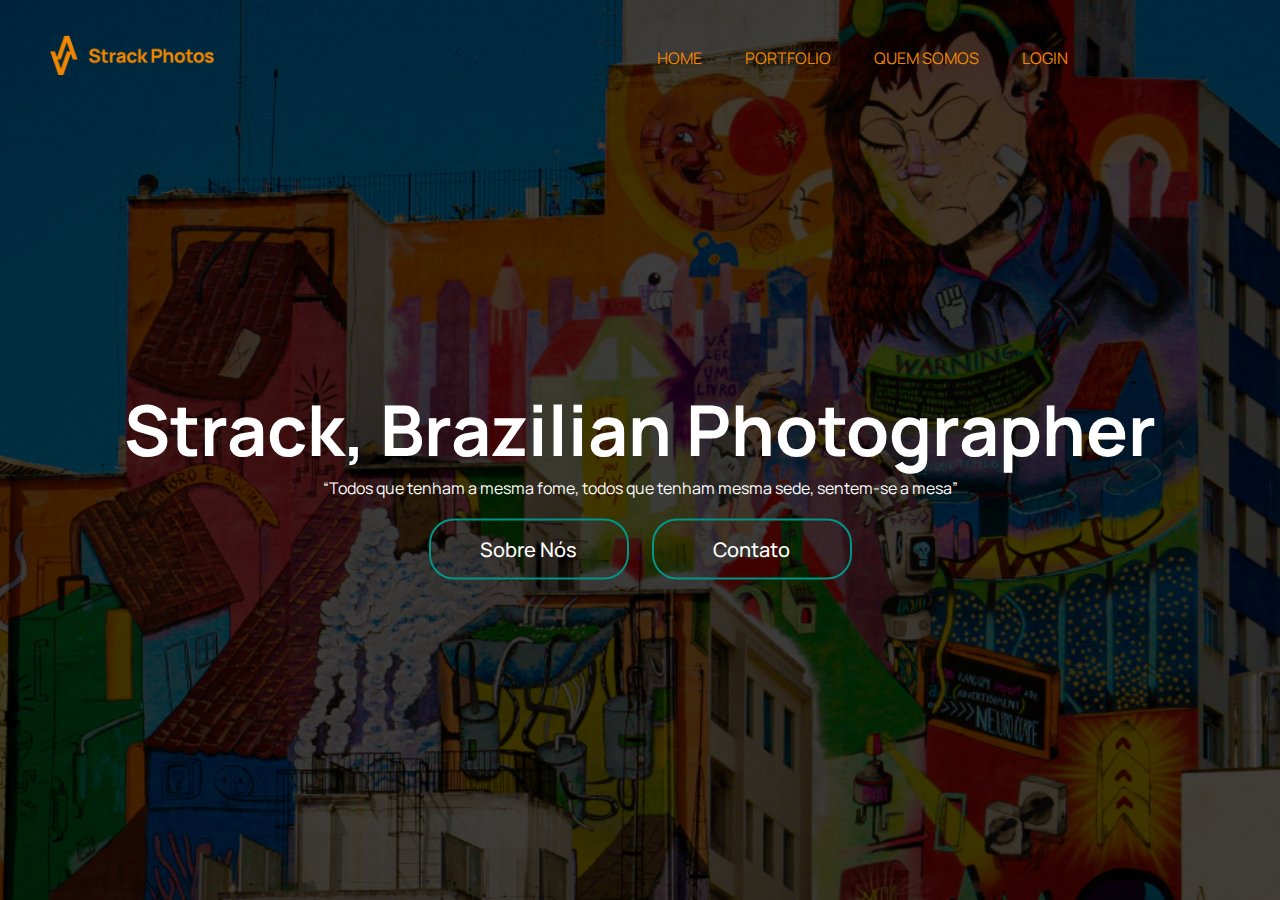
<file: toten/index.html>
<!DOCTYPE html>
<html lang="pt-br">
<head>
    <meta charset="UTF-8">
    <meta http-equiv="X-UA-Compatible" content="IE=edge">
    <meta name="viewport" content="width=device-width, initial-scale=1.0">
    <title>toten</title>
    <link rel="stylesheet" href="/toten/style.css">
</head>
<body>
    <div class="banner">
        <a href="/home/home.html">
        <div class="navbar">
            <img src="/toten/Logos.png" class="logo">
            </a>
            <ul>
                <li><a href="/home/home.html">home</a></li>
                <li><a href="/portfolio/portfolio.html">Portfolio</a></li>
                <li><a href="/Quem somos/quemSomos.html">Quem somos </a></li>
                <li><a href="/Login/login.html">Login</a></li>
            </ul>
        </div>
        <div class="content">
            <h1>Strack, Brazilian Photographer</h1>
            <p>“Todos que tenham a mesma fome, todos que tenham mesma sede, sentem-se a mesa”</p>
            <div>
                <a href="/Quem somos/quemSomos.html">
                <button type="button"><span></span>Sobre Nós</button>
            </a>
                <a href="/home/home.html">
                <button type="button"><span></span>Contato</button>
                </a>
            </div>
        </div>
    </div>
</body>
</html>
</file>
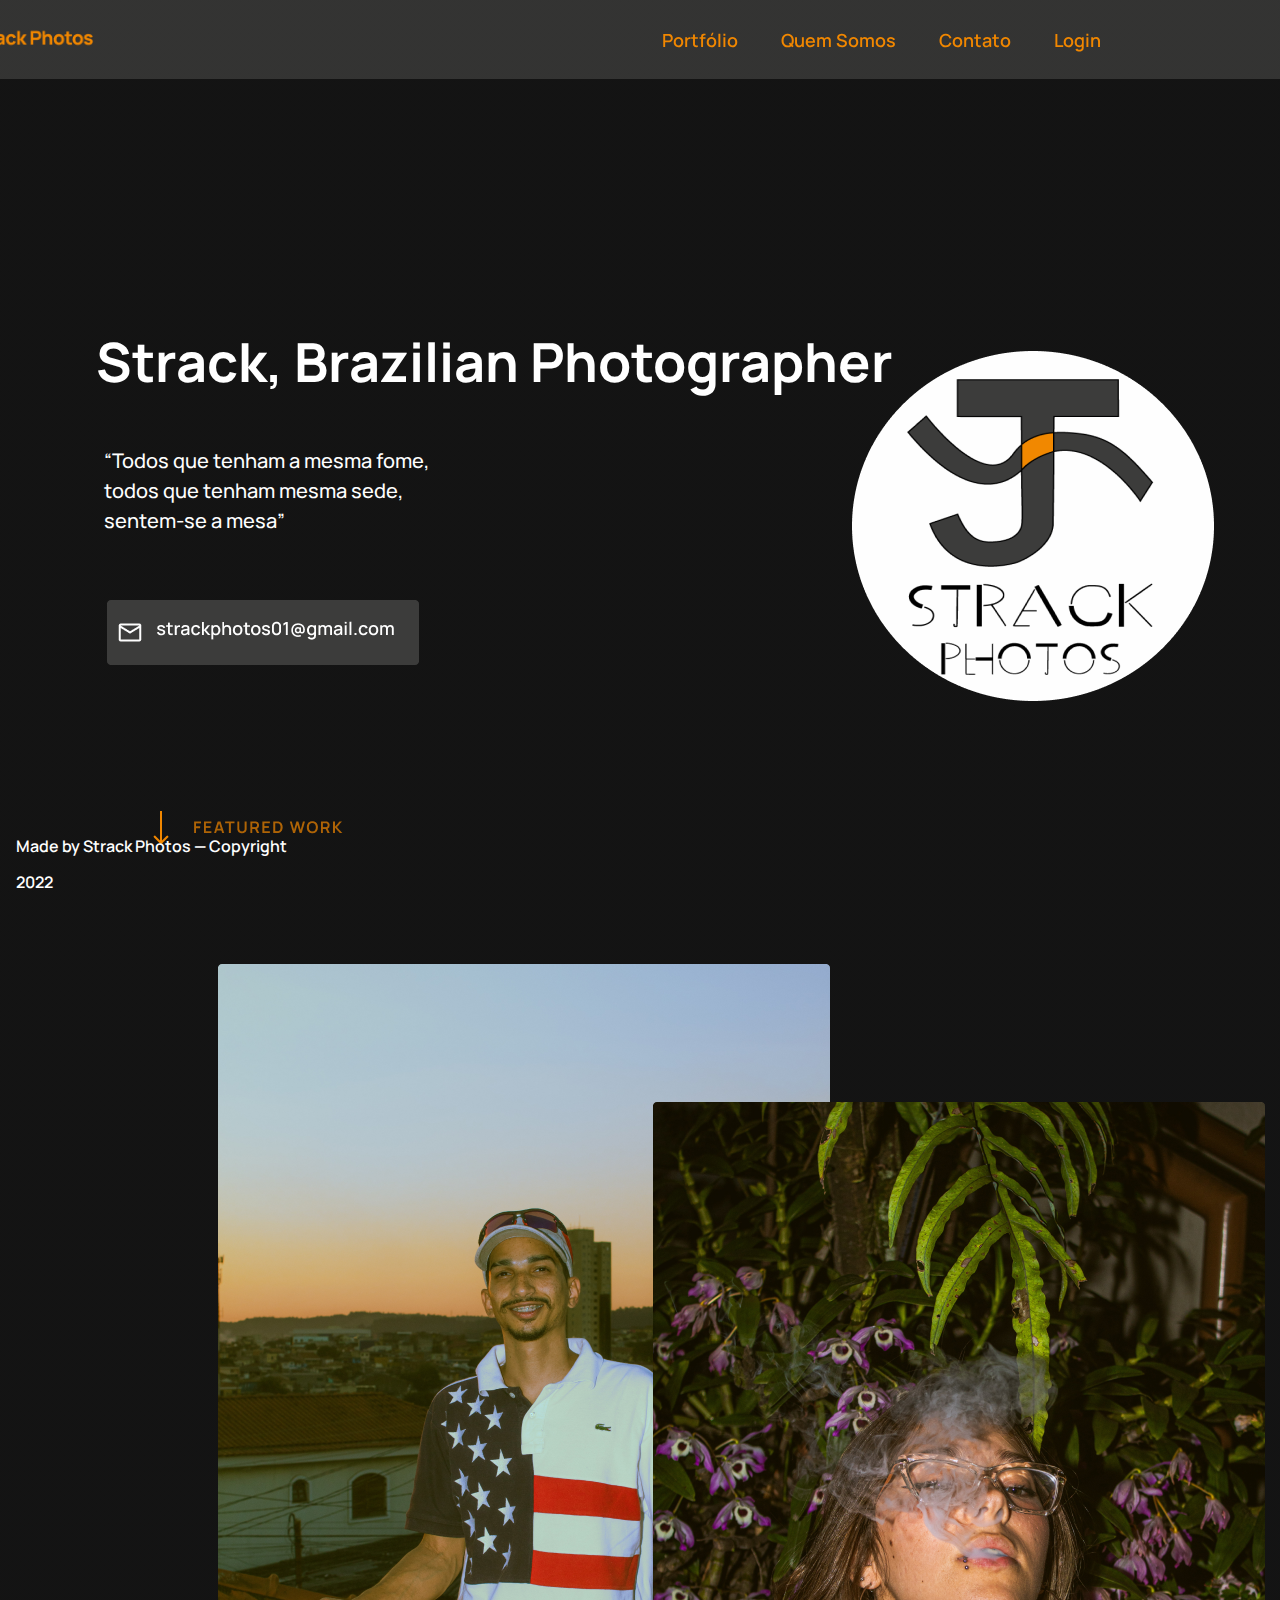
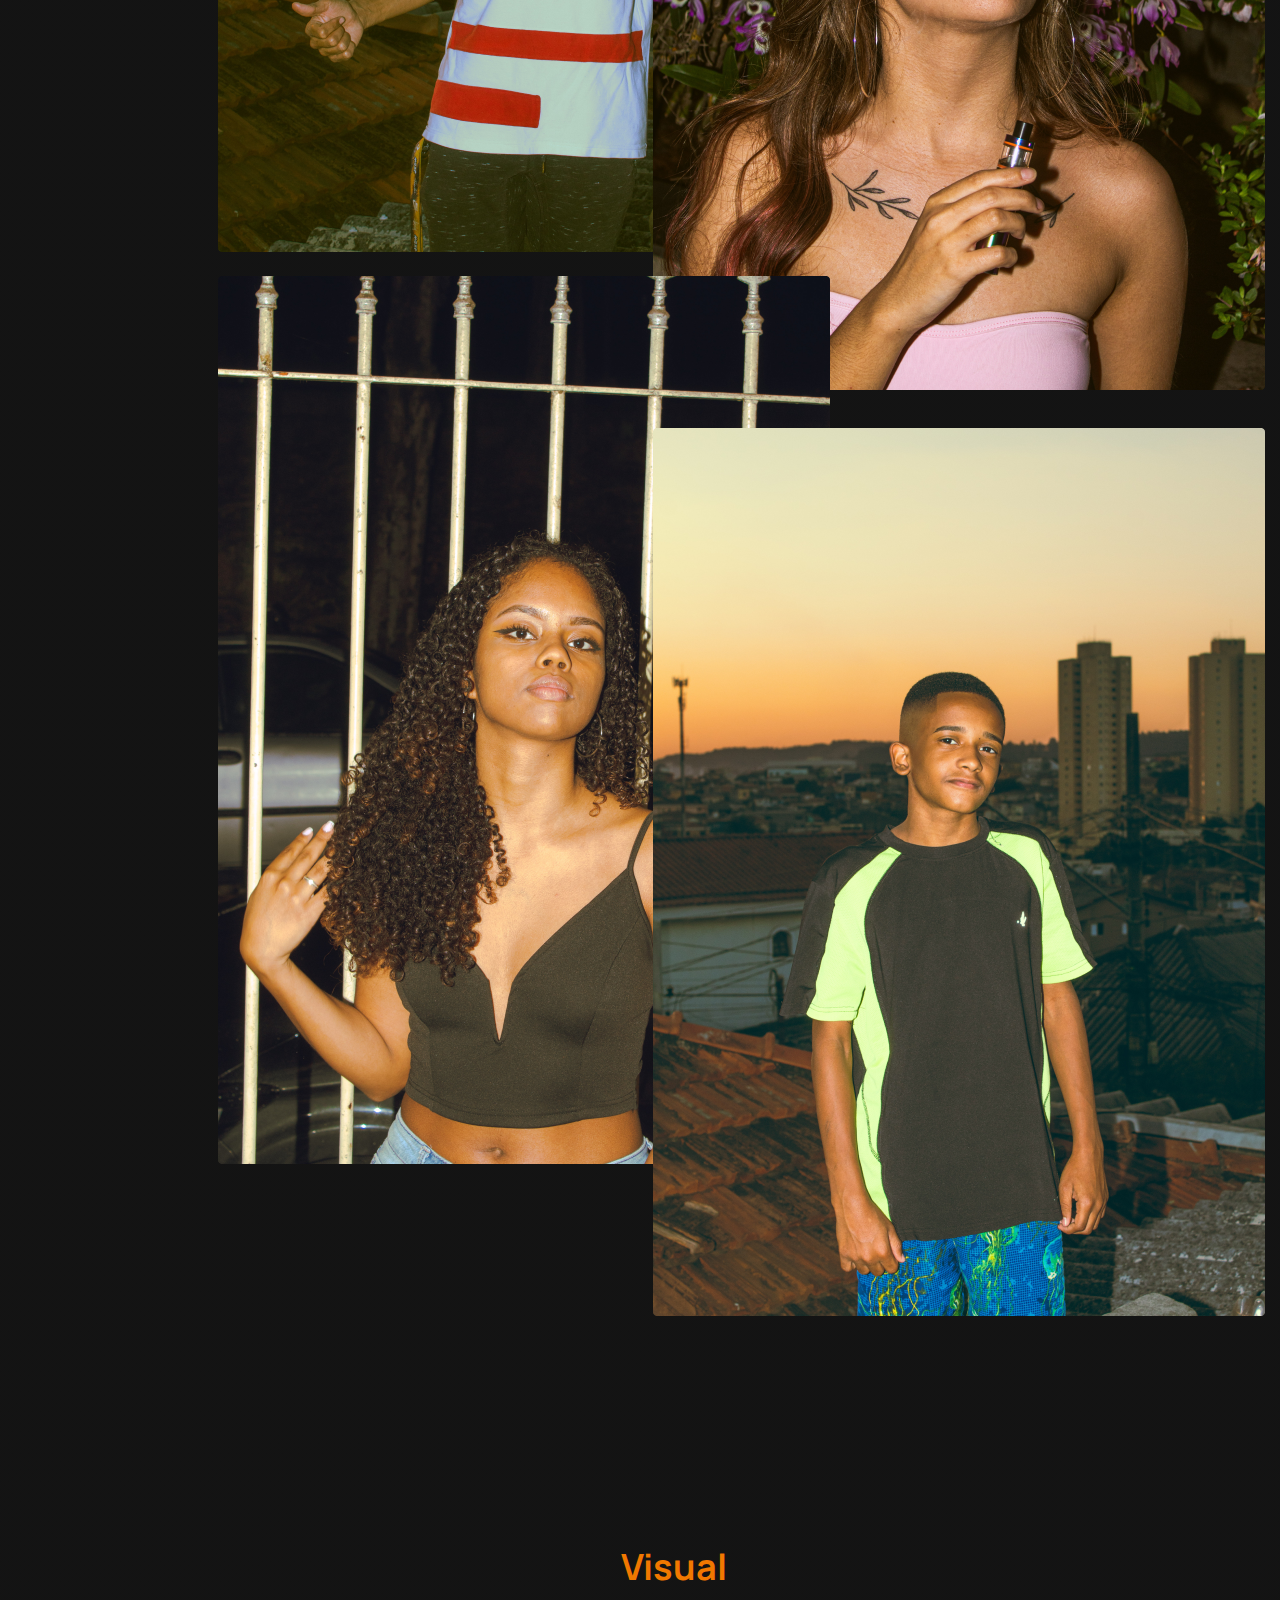
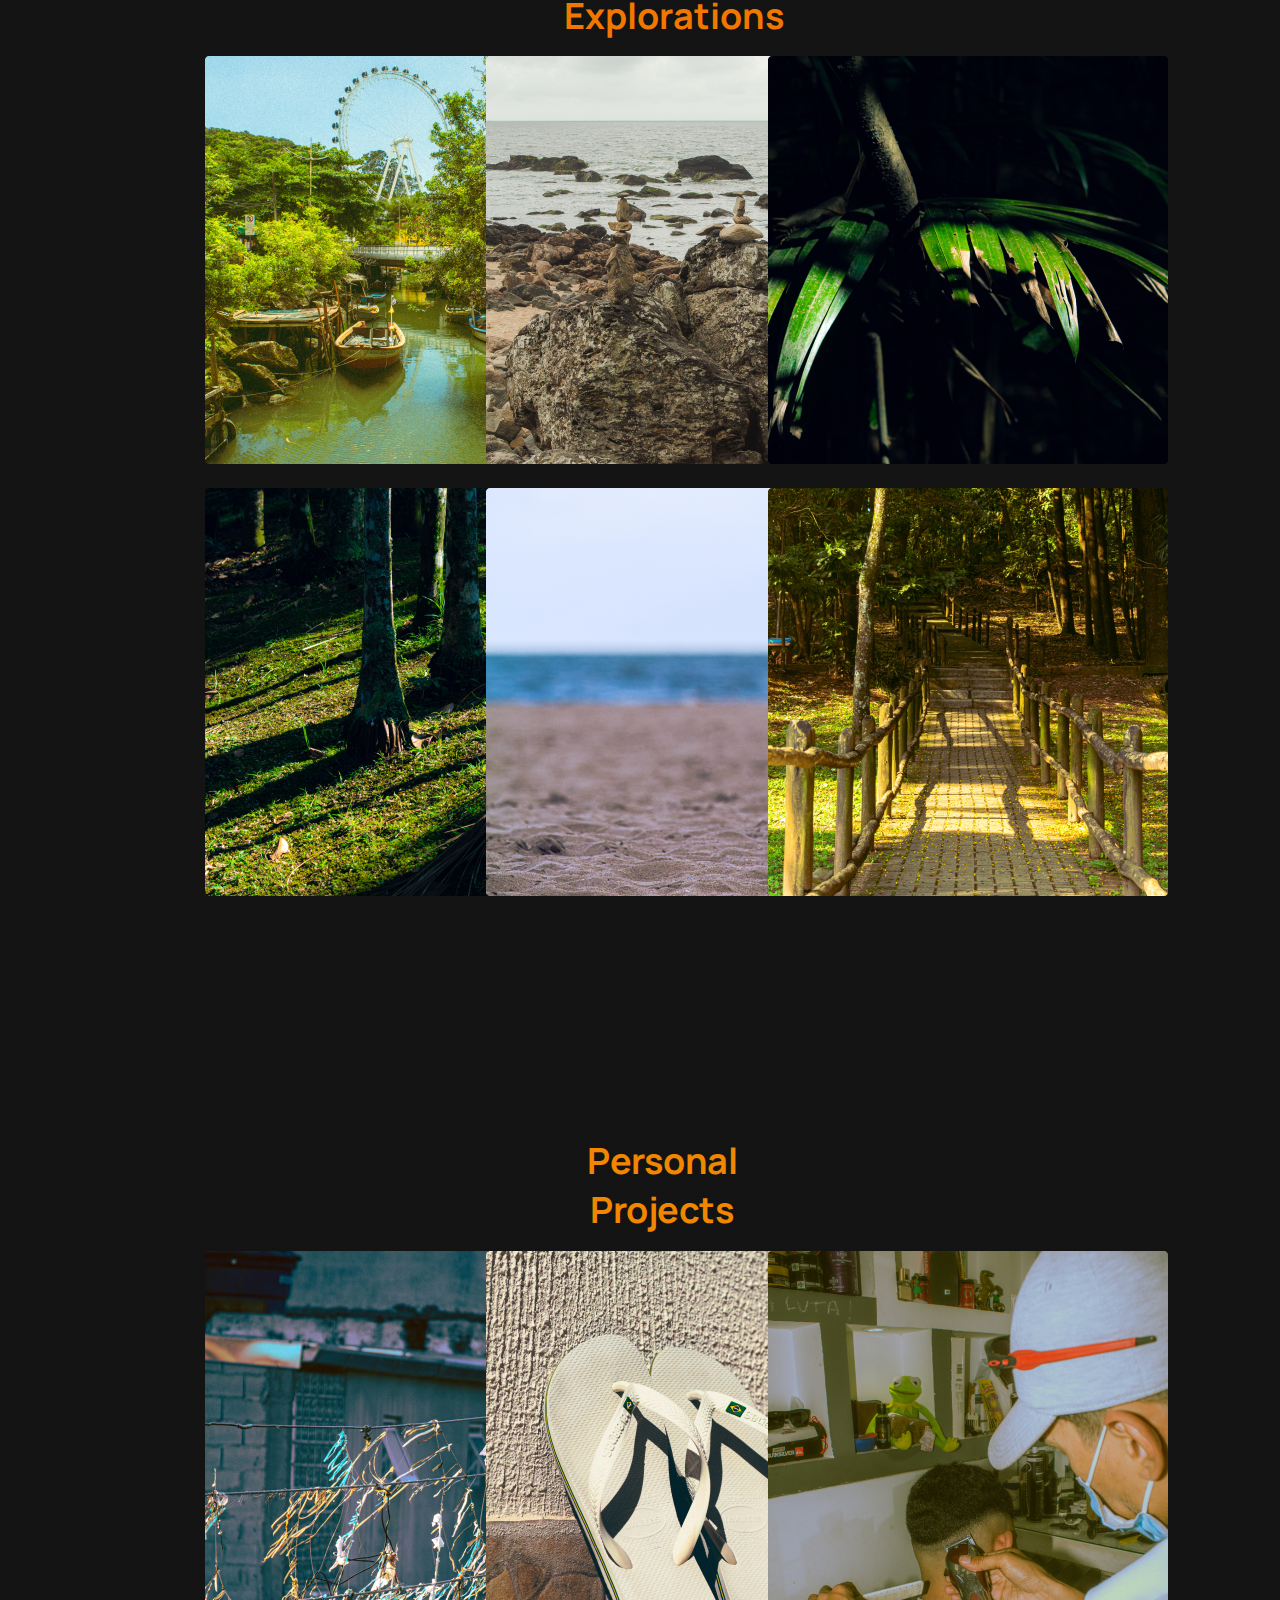
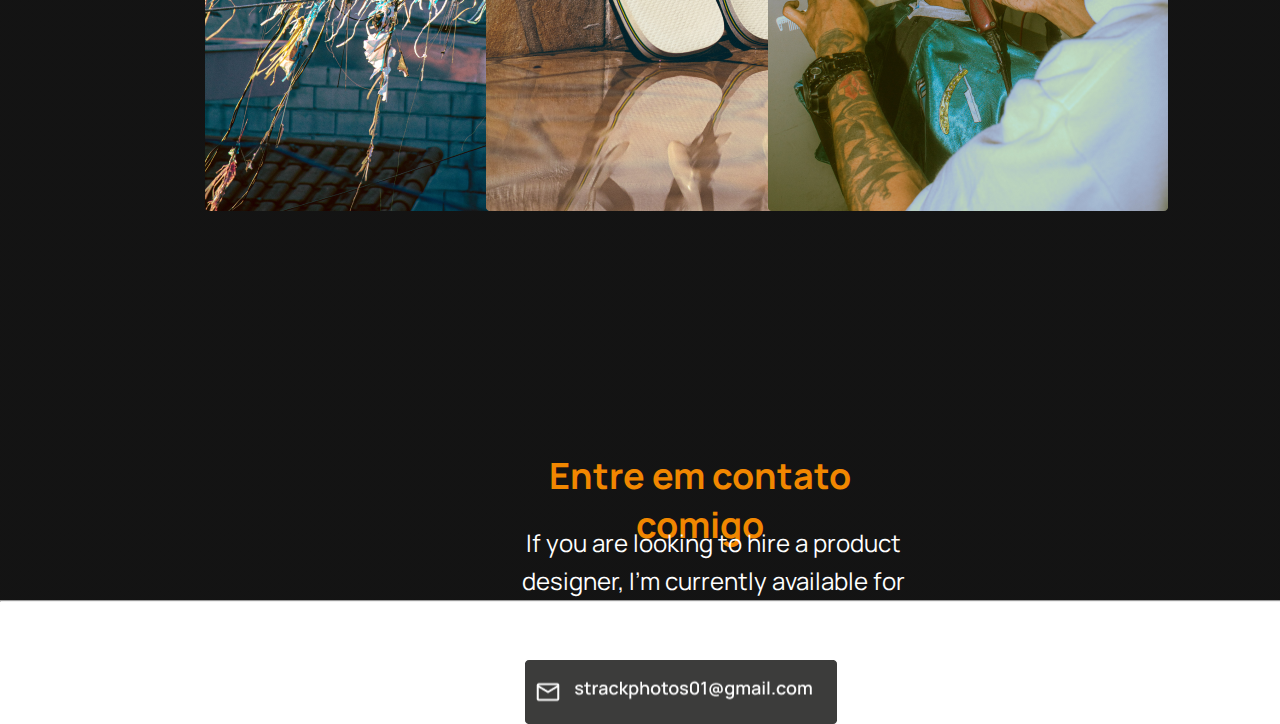
<file: home/home.html>
<!DOCTYPE html>
<html lang="pt-br">
<head>
    <meta charset="UTF-8">
    <meta http-equiv="X-UA-Compatible" content="IE=edge">
    <meta name="viewport" content="width=device-width, initial-scale=1.0">
    <title>home</title>
    <link rel="stylesheet" href="/home/home.css">
</head>
<body>
<header>
    <div class="banner">
        <a href="/home/home.html">
        <div class="header">
        <img src="/home/Logos.png" class="logo">
        </a> 
            <ul>
                <li><a href="/portfolio/portfolio.html">Portfólio</a></li>
                <li><a href="/Quem somos/quemSomos.html">Quem Somos</a></li>
                <li><a href="#">Contato</a></li>
                <li><a href="/Login/login.html">Login</a></li>
            </ul>
        </div>
    </div>
</header>
<!-- ^Fim Do Header^ -->
    <div class="parteUm">
        <img class="logoG" src="/home/logo grande.png">
        <H1 class="strack">Strack, Brazilian Photographer</H1>
        <p class="todosq">“Todos que tenham a mesma fome, todos que tenham mesma sede, sentem-se a mesa”</p>
        <img class="botaoemail" src="/home/Btn.png" >
        <img class="featured" src="/home/Featured.png">
    </div>
<!-- ^Fim da parteUm^-->
    <div class="fotos1">
        <img class="home1" src="/home/01-home.png">
        <img class="home2" src="/home/02-home.png">
        <img class="home3" src="/home/03-home.png">
        <img class="home4" src="/home/04-home.png">
    </div>
<!-- ^Fim das primeiras 4 img^ -->
    <div class="visualExplorations">
        <a href="/">
        <p class="visualexplo">Visual Explorations</p> </a>
        <img class="home5" src="/home/05-home.png">
        <img class="home6" src="/home/06-home.png">
        <img class="home7" src="/home/07-home.png">
        <img class="home8" src="/home/08-home.png">
        <img class="home9" src="/home/09-home.png">
        <img class="home10" src="/home/010-home.png">
    </div>
<!-- ^Fim da Visual exploration^-->
    <div class="personal projects">
        <a href="/">
        <p class="personalP"> Personal Projects</p></a>
        <img class="home11" src="/home/011-home.png">
        <img class="home12" src="/home/012-home.png">
        <img class="home13" src="/home/013-home.png">
    </div>
<!-- ^Fim da Personal Projects^ -->
    <div class="Parte final">
        <p class="contato">Entre em contato comigo</p>
        <p class="IfYou">If you are looking to hire a product designer, I’m currently available for freelance work</p>
        <img class="btnemail2" src="/home/Btn.png">
    </div>
<!-- ^Fim do parte final^ -->
<footer>
    <div class="footer">
        <hr class="corte">
        <p class="Madeby">Made by Strack Photos — Copyright 2022</p>
    </div>
</footer>
</body>
</html>
</file>
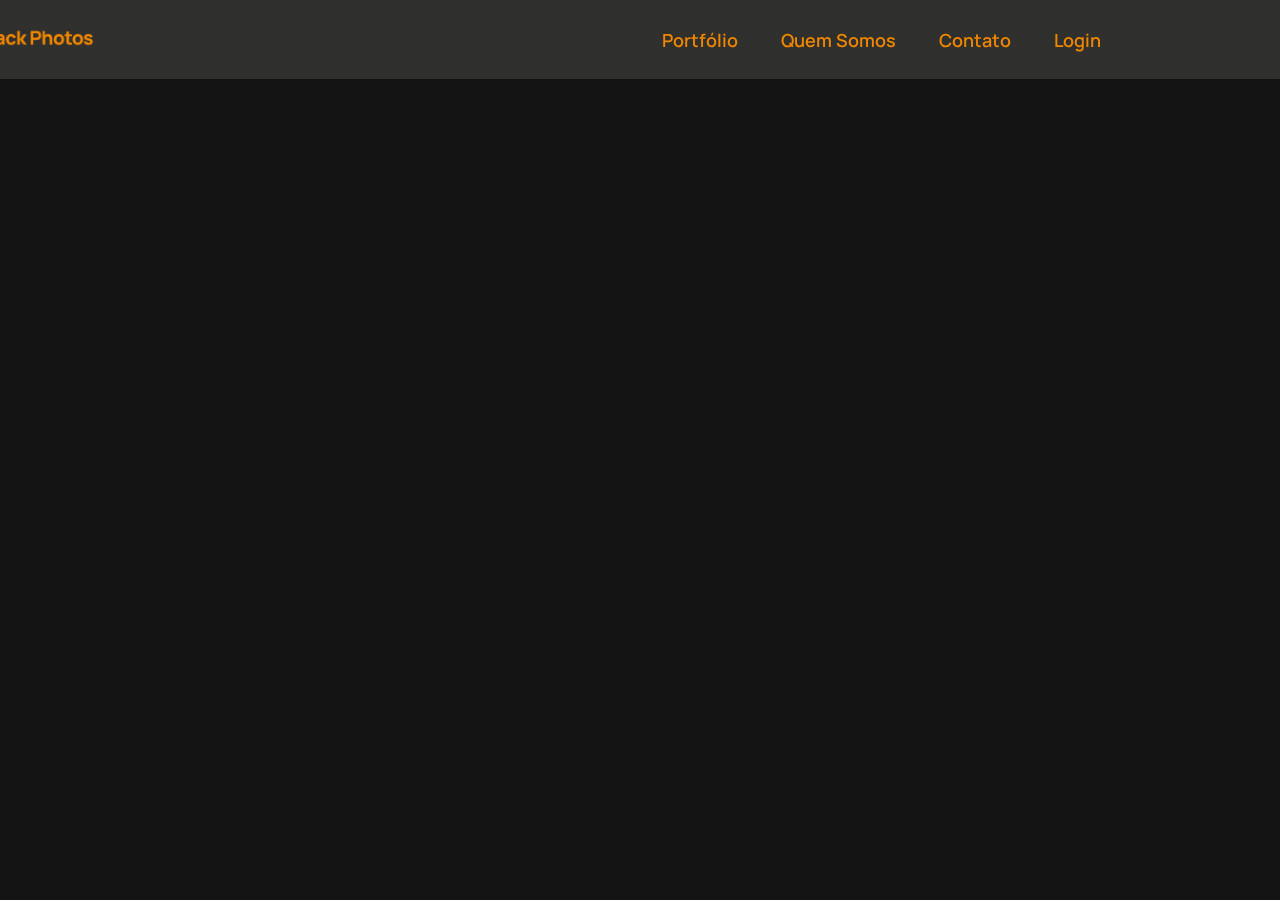
<file: Login/login.html>
<!DOCTYPE html>
<html lang="pt-br">
<head>
    <meta charset="UTF-8">
    <meta http-equiv="X-UA-Compatible" content="IE=edge">
    <meta name="viewport" content="width=device-width, initial-scale=1.0">
    <title>Login</title>
    <link rel="stylesheet" href="/Login/login.css">
</head>
<body>
    <div class="banner">
        <a href="/home/home.html">
        <div class="header">
        <img src="/Login/Logos.png" class="logo">
        </a> 
            <ul>
                <li><a href="/portfolio/portfolio.html">Portfólio</a></li>
                <li><a href="/Quem somos/quemSomos.html">Quem Somos</a></li>
                <li><a href="#">Contato</a></li>
                <li><a href="/Login/login.html">Login</a></li>
            </ul>
        </div>
    </div>
</body>
</html>
</file>
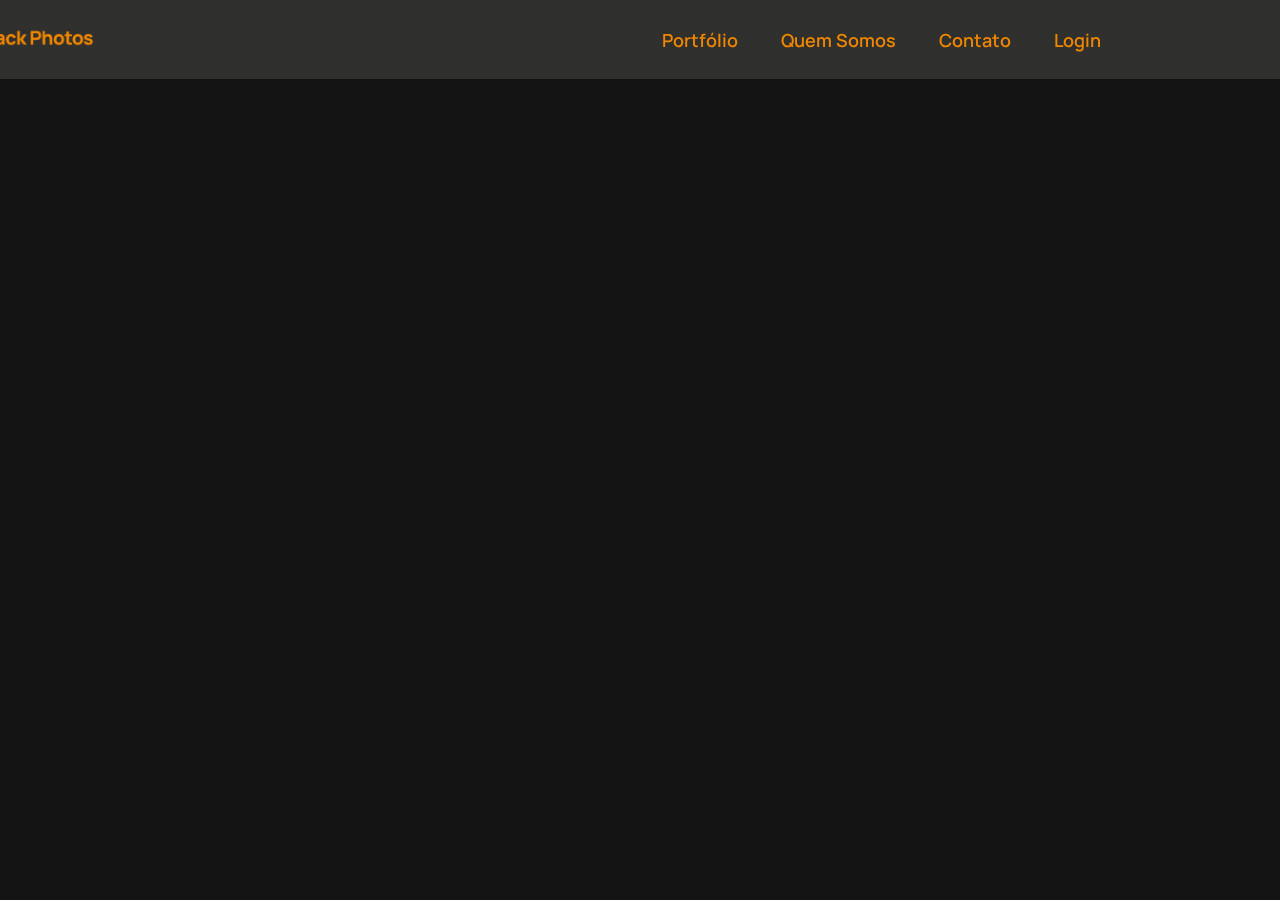
<file: Quem somos/quemSomos.html>
<!DOCTYPE html>
<html lang="pt-br">
<head>
    <meta charset="UTF-8">
    <meta http-equiv="X-UA-Compatible" content="IE=edge">
    <meta name="viewport" content="width=device-width, initial-scale=1.0">
    <title>Quem Somos</title>
    <link rel="stylesheet" href="/Quem somos/quemSomos.css">
</head>
<body>
    <div class="banner">
        <a href="/home/home.html">
        <div class="header">
        <img src="/Quem somos/Logos.png" class="logo">
        </a> 
            <ul>
                <li><a href="/portfolio/portfolio.html">Portfólio</a></li>
                <li><a href="/Quem somos/quemSomos.html">Quem Somos</a></li>
                <li><a href="#">Contato</a></li>
                <li><a href="/Login/login.html">Login</a></li>
            </ul>
        </div>
    </div>
</body>
</html>
</file>
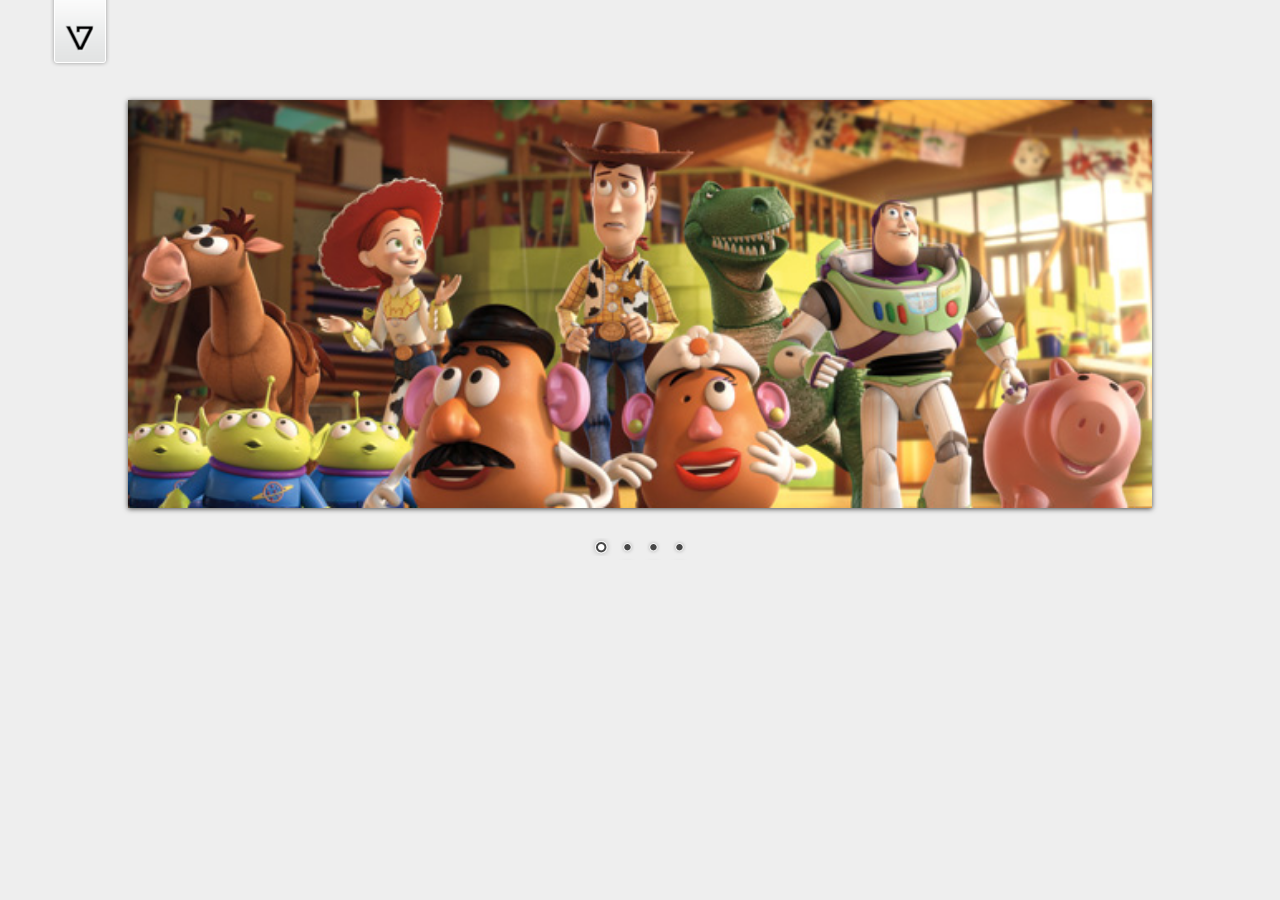
<file: Nivo-Slider-jQuery-master/demo/demo.html>
<!DOCTYPE HTML PUBLIC "-//W3C//DTD HTML 4.01//EN" "http://www.w3.org/TR/html4/strict.dtd">
<meta http-equiv="Content-Type" content="text/html; charset=utf-8">
<html lang="en">
<head>
    <title>Nivo Slider Demo</title>
    <link rel="stylesheet" href="../themes/default/default.css" type="text/css" media="screen" />
    <link rel="stylesheet" href="../themes/light/light.css" type="text/css" media="screen" />
    <link rel="stylesheet" href="../themes/dark/dark.css" type="text/css" media="screen" />
    <link rel="stylesheet" href="../themes/bar/bar.css" type="text/css" media="screen" />
    <link rel="stylesheet" href="../nivo-slider.css" type="text/css" media="screen" />
    <link rel="stylesheet" href="style.css" type="text/css" media="screen" />
</head>
<body>
    <div id="wrapper">
        <a href="http://dev7studios.com" id="dev7link" title="Go to dev7studios">dev7studios</a>

        <div class="slider-wrapper theme-default">
            <div id="slider" class="nivoSlider">
                <img src="images/toystory.jpg" data-thumb="images/toystory.jpg" alt="" />
                <a href="http://dev7studios.com"><img src="images/up.jpg" data-thumb="images/up.jpg" alt="" title="This is an example of a caption" /></a>
                <img src="images/walle.jpg" data-thumb="images/walle.jpg" alt="" data-transition="slideInLeft" />
                <img src="images/nemo.jpg" data-thumb="images/nemo.jpg" alt="" title="#htmlcaption" />
            </div>
            <div id="htmlcaption" class="nivo-html-caption">
                <strong>This</strong> is an example of a <em>HTML</em> caption with <a href="#">a link</a>. 
            </div>
        </div>

    </div>
    <script type="text/javascript" src="scripts/jquery-1.9.0.min.js"></script>
    <script type="text/javascript" src="../jquery.nivo.slider.js"></script>
    <script type="text/javascript">
    $(window).load(function() {
        $('#slider').nivoSlider();
    });
    </script>
</body>
</html>
</file>
<file: toten/style.css>
@import url('https://fonts.googleapis.com/css2?family=Manrope:wght@400;500&display=swap');
@import url('https://fonts.googleapis.com/css2?family=Manrope:wght@300;400&display=swap');
*{
    padding: 0;
    margin: 0;
    font-family: 'Manrope', sans-serif;
}
.banner{
    width: 100%;
    height: 100vh;
    background-image: linear-gradient(rgba(0,0,0,0.75),rgba(0,0,0,0.75)),url(/toten/fundo.png), 
    url(/toten/IMG_2599.jpg), url(/toten/analogica.jpg), url(/toten/predio.jpg);
    background-size: cover;
    background-position: center;
}
.navbar{
    width:85%;
    height: auto;
    padding: 35px 0;
    display: flex;
    align-items: center;
    justify-content: space-between;

}
.logo{
    width: 165px;
    position: relative;
    right: -50px;
    cursor: pointer;
}
.navbar ul li{
    list-style:none;
    display: inline-block;
    margin: 0 20px;
    position: relative;
}
.navbar ul li a{
    text-decoration: none;
    color: #F18700;
    text-transform: uppercase;
}
.navbar ul li::after{
    content: '';
    height: 3px;
    width:0px;
    background: #F18700;
    position: absolute;
    left: 0;
    bottom: -10px;
    transition: 0.5s;
}
.navbar ul li:hover:after{
    width: 100%;
}
.content{
    width: 100%;
    position: absolute;
    top: 50%;
    transform: translateY(-50%);
    text-align: center;
    color: #fff;
}
.content h1{
    font-size: 70px;
    margin-top: 80px;
}
.contentq p{
    margin: 20px auto;
    font-weight: 100;
    line-height: 25px;
}
button{
    width: 200px;
    padding: 15px 0;
    text-align: center;
    margin: 20px 10px;
    border-radius: 25px;
    font-weight: bold;
    border:2px solid #009688;
    background: transparent;
    color: #fff;
    cursor: pointer;
    position: relative;
    overflow: hidden;
    font-family: 'Manrope', sans-serif;
    font-size: 20px;
    font-weight: 500;
}
span{
    background: #009688;
    height: 100%;
    width: 0;
    border-radius: 25px;
    position: absolute;
    left: 0;
    bottom: 0;
    z-index: -1;
    transition: 0.5s;
}
button:hover span{
    width:100%;
}
button:hover{
    border: none;
}
</file>
<file: home/home.css>
@import url('https://fonts.googleapis.com/css2?family=Manrope:wght@400;500&display=swap');
@import url('https://fonts.googleapis.com/css2?family=Manrope:wght@300;400&display=swap');
*{
    padding: 0;
    margin: 0;
}
.banner{
    width: 100%;
    height: 600vh;
    background-image: linear-gradient(rgba(0,0,0,0.25),rgba(0,0,0,0.25)),url(/home/preto.png);
    background-size: cover;
    background-position: center;
}
.header{
    width:100%;
    height: auto;
    padding: 35px 0;
    display: flex;
    align-items: center;
    justify-content: space-around;
    font-family: 'Manrope', sans-serif;
    background: rgba(60,60,59,0.8);
    height: 1vh;
    position: fixed;
    z-index:100;
}
.logo{
    width: 165px;
    position: relative;
    right: 230px;
    cursor: pointer;
}
.header ul li{
    list-style:none;
    display: inline-block;
    margin: 0 20px;
    position: relative;
}
.header ul li a{
    text-decoration: none;
    color: #F18700;
    font-family: 'Manrope', sans-serif;
    font-weight: bold;
    font-size: 18px;
    font-weight: 600;
    
}
.header li a::after{
    content: '';
    height: 3px;
    width:0px;
    background: #F18700;
    position: absolute;
    left: 0;
    bottom: -10px;
    transition: 0.5s;
}
.header li a:hover::after{
    width:100%;
}
/* ^Fim do header^*/
.logoG{
    display: flex;
    flex-direction: column;
    align-items: flex-start;
    padding: 10px;
    position: absolute;
    width: 372px;
    height: 360px;
    left: 65%;
    top: 331px;
}
.strack{
    position: absolute;
    width: 824px;
    height: 131px;
    left: 96px;
    top: 329px;
    font-family: 'Manrope';
    font-style: normal;
    font-weight: 700;
    font-size: 54px;
    line-height: 64px;
    color: #fff;
}
.todosq{
    position: absolute;
    width: 334px;
    height: 63px;
    left: 104px;
    top: 446px;
    font-family: 'Manrope';
    font-style: normal;
    font-weight: 500;
    font-size: 20px;
    line-height: 30px;
    color: #fff;
}
.botaoemail{
    position: absolute;
    width: 312px;
    height: 65px;
    left: 107px;
    top: 600px;
}
.featured{
    position: absolute;
    width: 198px;
    height: 48px;
    left: 153px;
    top: 803px;    
}
/* ^FIM da parteUm^*/
.home1{
    position: absolute;
    width: 612px;
    height: 888px;
    left: 17%;
    top: 964px;
}
.home2{
    position: absolute;
    width: 612px;
    height: 888px;
    left: 51%;
    top: 1102px;
}
.home3{
    position: absolute;
    width: 612px;
    height: 888px;
    left: 17%;
    top: 1876px;
}
.home4{
    position: absolute;
    width: 612px;
    height: 888px;
    left: 51%;
    top: 2028px;
}
/* ^Fim das Primeira 4 img^ */
.visualexplo{
    position: absolute;
    width: 324px;
    height: 49px;
    left: 40%;
    top: 3142px;
    
    font-family: 'Manrope';
    font-style: normal;
    font-weight: 700;
    font-size: 36px;
    line-height: 49px;
    text-align: center;
    color: #F17800;
}
.home5{
    position: absolute;
    width: 400px;
    height: 408px;
    left:  16%;
    top: 3256px;    
}
.home6{
    position: absolute;
    width: 400px;
    height: 408px;
    left: 38%;
    top: 3256px;    
}
.home7{
    position: absolute;
    width: 400px;
    height: 408px;
    left: 60%;
    top: 3256px;    
}
.home8{
    position: absolute;
    width: 400px;
    height: 408px;
    left: 16%;
    top: 3688px;
}
.home9{
    position: absolute;
    width: 400px;
    height: 408px;
    left: 38%;
    top: 3688px;
}
.home10{
    position: absolute;
    width: 400px;
    height: 408px;
    left: 60%;
    top: 3688px;
}
/* ^Fim da visual explorations^ */
.personalP{
    position: absolute;
    width: 300px;
    height: 49px;
    left: 40%;
    top: 4336px;
    font-family: 'Manrope';
    font-style: normal;
    font-weight: 700;
    font-size: 36px;
    line-height: 49px;
    text-align: center;
    letter-spacing: -0.5px;    
    color: #F18700;  
}
.home11{
    position: absolute;
    width: 400px;
    height: 560px;
    left: 16%;
    top: 4451px;    
}
.home12{
    position: absolute;
    width: 400px;
    height: 560px;
    left: 38%;
    top: 4451px;
}
.home13{
    position: absolute;
    width: 400px;
    height: 560px;
    left: 60%;
    top: 4451px;
}
/* ^Fim da Personal Projects^ */
.contato{
    position: absolute;
    width: 427px;
    height: 49px;
    left: 38%;
    top: 5251px;
    font-family: 'Manrope';
    font-style: normal;
    font-weight: 700;
    font-size: 36px;
    line-height: 49px;
    text-align: center;
    color: #F18700;
}
.IfYou{
    position: absolute;
    width: 479px;
    height: 76px;
    left: 37%;
    top: 5324px;
    font-family: 'Manrope';
    font-style: normal;
    font-weight: 400;
    font-size: 24px;
    line-height: 38px;
    text-align: center;  
    color: #fff; 
}
.btnemail2{
    position: absolute;
    width: 312px;
    height: 64px;
    left: 41%;
    top: 5460px;
}
/* Fim da parte final */
.corte{
    position: absolute;
    width: 1440px;
}
.Madeby{
    position: absolute;
    width: 292px;
    height: 36px;
    left: calc(50% - 292px/2 - 478px);
    bottom: 36px;
    
    font-family: 'Manrope';
    font-style: normal;
    font-weight: 600;
    font-size: 16px;
    line-height: 36px;
 
    color: #FEFEFE;
    
    
}
</file>
<file: Login/login.css>
@import url('https://fonts.googleapis.com/css2?family=Manrope:wght@400;500&display=swap');
@import url('https://fonts.googleapis.com/css2?family=Manrope:wght@300;400&display=swap');
*{
    padding: 0;
    margin: 0;
}
.banner{
    width: 100%;
    height: 100vh;
    background-image: linear-gradient(rgba(0,0,0,0.25),rgba(0,0,0,0.25)),url(/Login/preto.png);
    background-size: cover;
    background-position: center;
}
.header{
    width:100%;
    height: auto;
    padding: 35px 0;
    display: flex;
    align-items: center;
    justify-content: space-around;
    font-family: 'Manrope', sans-serif;
    background: rgba(60,60,59,0.7);
    height: 1vh;
    position: fixed;
}
.logo{
    width: 165px;
    position: relative;
    right: 230px;
    cursor: pointer;
}
.header ul li{
    list-style:none;
    display: inline-block;
    margin: 0 20px;
    position: relative;
}
.header ul li a{
    text-decoration: none;
    color: #F18700;
    font-family: 'Manrope', sans-serif;
    font-weight: bold;
    font-size: 18px;
    font-weight: 600;
    
}
.header li a::after{
    content: '';
    height: 3px;
    width:0px;
    background: #F18700;
    position: absolute;
    left: 0;
    bottom: -10px;
    transition: 0.5s;
}
.header li a:hover::after{
    width:100%;
}
</file>
<file: Quem somos/quemSomos.css>
@import url('https://fonts.googleapis.com/css2?family=Manrope:wght@400;500&display=swap');
@import url('https://fonts.googleapis.com/css2?family=Manrope:wght@300;400&display=swap');
*{
    padding: 0;
    margin: 0;
}
.banner{
    width: 100%;
    height: 100vh;
    background-image: linear-gradient(rgba(0,0,0,0.25),rgba(0,0,0,0.25)),url(/home/preto.png);
    background-size: cover;
    background-position: center;
}
.header{
    width:100%;
    height: auto;
    padding: 35px 0;
    display: flex;
    align-items: center;
    justify-content: space-around;
    font-family: 'Manrope', sans-serif;
    background: rgba(60,60,59,0.7);
    height: 1vh;
    position: fixed;
}
.logo{
    width: 165px;
    position: relative;
    right: 230px;
    cursor: pointer;
}
.header ul li{
    list-style:none;
    display: inline-block;
    margin: 0 20px;
    position: relative;
}
.header ul li a{
    text-decoration: none;
    color: #F18700;
    font-family: 'Manrope', sans-serif;
    font-weight: bold;
    font-size: 18px;
    font-weight: 600;
    
}
.header li a::after{
    content: '';
    height: 3px;
    width:0px;
    background: #F18700;
    position: absolute;
    left: 0;
    bottom: -10px;
    transition: 0.5s;
}
.header li a:hover::after{
    width:100%;
}
</file>
<file: Nivo-Slider-jQuery-master/themes/default/default.css>
/*
Skin Name: Nivo Slider Default Theme
Skin URI: http://nivo.dev7studios.com
Description: The default skin for the Nivo Slider.
Version: 1.3
Author: Gilbert Pellegrom
Author URI: http://dev7studios.com
Supports Thumbs: true
*/

.theme-default .nivoSlider {
	position:relative;
	background:#fff url(loading.gif) no-repeat 50% 50%;
    margin-bottom:10px;
    -webkit-box-shadow: 0px 1px 5px 0px #4a4a4a;
    -moz-box-shadow: 0px 1px 5px 0px #4a4a4a;
    box-shadow: 0px 1px 5px 0px #4a4a4a;
}
.theme-default .nivoSlider img {
	position:absolute;
	top:0px;
	left:0px;
	display:none;
}
.theme-default .nivoSlider a {
	border:0;
	display:block;
}

.theme-default .nivo-controlNav {
	text-align: center;
	padding: 20px 0;
}
.theme-default .nivo-controlNav a {
	display:inline-block;
	width:22px;
	height:22px;
	background:url(bullets.png) no-repeat;
	text-indent:-9999px;
	border:0;
	margin: 0 2px;
}
.theme-default .nivo-controlNav a.active {
	background-position:0 -22px;
}

.theme-default .nivo-directionNav a {
	display:block;
	width:30px;
	height:30px;
	background:url(arrows.png) no-repeat;
	text-indent:-9999px;
	border:0;
	opacity: 0;
	-webkit-transition: all 200ms ease-in-out;
    -moz-transition: all 200ms ease-in-out;
    -o-transition: all 200ms ease-in-out;
    transition: all 200ms ease-in-out;
}
.theme-default:hover .nivo-directionNav a { opacity: 1; }
.theme-default a.nivo-nextNav {
	background-position:-30px 0;
	right:15px;
}
.theme-default a.nivo-prevNav {
	left:15px;
}

.theme-default .nivo-caption {
    font-family: Helvetica, Arial, sans-serif;
}
.theme-default .nivo-caption a {
    color:#fff;
    border-bottom:1px dotted #fff;
}
.theme-default .nivo-caption a:hover {
    color:#fff;
}

.theme-default .nivo-controlNav.nivo-thumbs-enabled {
	width: 100%;
}
.theme-default .nivo-controlNav.nivo-thumbs-enabled a {
	width: auto;
	height: auto;
	background: none;
	margin-bottom: 5px;
}
.theme-default .nivo-controlNav.nivo-thumbs-enabled img {
	display: block;
	width: 120px;
	height: auto;
}
</file>
<file: Nivo-Slider-jQuery-master/themes/light/light.css>
/*
Skin Name: Nivo Slider Light Theme
Skin URI: http://nivo.dev7studios.com
Description: A light skin for the Nivo Slider.
Version: 1.0
Author: Gilbert Pellegrom
Author URI: http://dev7studios.com
Supports Thumbs: true
*/

.theme-light.slider-wrapper {
    background: #fff;
    padding: 10px;
}
.theme-light .nivoSlider {
	position:relative;
	background:#fff url(loading.gif) no-repeat 50% 50%;
    margin-bottom:10px;
    overflow: visible;
}
.theme-light .nivoSlider img {
	position:absolute;
	top:0px;
	left:0px;
	display:none;
}
.theme-light .nivoSlider a {
	border:0;
	display:block;
}

.theme-light .nivo-controlNav {
	text-align: left;
	padding: 0;
	position: relative;
	z-index: 10;
}
.theme-light .nivo-controlNav a {
	display:inline-block;
	width:10px;
	height:10px;
	background:url(bullets.png) no-repeat;
	text-indent:-9999px;
	border:0;
	margin: 0 2px;
}
.theme-light .nivo-controlNav a.active {
	background-position:0 100%;
}

.theme-light .nivo-directionNav a {
	display:block;
	width:30px;
	height:30px;
	background: url(arrows.png) no-repeat;
	text-indent:-9999px;
	border:0;
	top: auto;
	bottom: -36px;
	z-index: 11;
}
.theme-light .nivo-directionNav a:hover {
    background-color: #eee;
    -webkit-border-radius: 2px;
    -moz-border-radius: 2px;
    border-radius: 2px;
}
.theme-light a.nivo-nextNav {
	background-position:160% 50%;
	right:0px;
}
.theme-light a.nivo-prevNav {
    background-position:-60% 50%;
    left: auto;
	right: 35px;
}

.theme-light .nivo-caption {
    font-family: Helvetica, Arial, sans-serif;
}
.theme-light .nivo-caption a {
    color:#fff;
    border-bottom:1px dotted #fff;
}
.theme-light .nivo-caption a:hover {
    color:#fff;
}

.theme-light .nivo-controlNav.nivo-thumbs-enabled {
	width: 80%;
}
.theme-light .nivo-controlNav.nivo-thumbs-enabled a {
	width: auto;
	height: auto;
	background: none;
	margin-bottom: 5px;
}
.theme-light .nivo-controlNav.nivo-thumbs-enabled img {
	display: block;
	width: 120px;
	height: auto;
}
</file>
<file: Nivo-Slider-jQuery-master/themes/dark/dark.css>
/*
Skin Name: Nivo Slider Dark Theme
Skin URI: http://nivo.dev7studios.com
Description: A dark skin for the Nivo Slider.
Version: 1.0
Author: Gilbert Pellegrom
Author URI: http://dev7studios.com
Supports Thumbs: true
*/

.theme-dark.slider-wrapper {
    background: #222;
    padding: 10px;
}
.theme-dark .nivoSlider {
	position:relative;
	background:#fff url(loading.gif) no-repeat 50% 50%;
    margin-bottom:10px;
    overflow: visible;
}
.theme-dark .nivoSlider img {
	position:absolute;
	top:0px;
	left:0px;
	display:none;
}
.theme-dark .nivoSlider a {
	border:0;
	display:block;
}

.theme-dark .nivo-controlNav {
	text-align: left;
	padding: 0;
	position: relative;
	z-index: 10;
}
.theme-dark .nivo-controlNav a {
	display:inline-block;
	width:10px;
	height:10px;
	background:url(bullets.png) no-repeat 0 2px;
	text-indent:-9999px;
	border:0;
	margin: 0 2px;
}
.theme-dark .nivo-controlNav a.active {
	background-position:0 100%;
}

.theme-dark .nivo-directionNav a {
	display:block;
	width:30px;
	height:30px;
	background: url(arrows.png) no-repeat;
	text-indent:-9999px;
	border:0;
	top: auto;
	bottom: -36px;
	z-index: 11;
}
.theme-dark .nivo-directionNav a:hover {
    background-color: #333;
    -webkit-border-radius: 2px;
    -moz-border-radius: 2px;
    border-radius: 2px;
}
.theme-dark a.nivo-nextNav {
	background-position:-16px 50%;
	right:0px;
}
.theme-dark a.nivo-prevNav {
    background-position:11px 50%;
    left: auto;
	right: 35px;
}

.theme-dark .nivo-caption {
    font-family: Helvetica, Arial, sans-serif;
}
.theme-dark .nivo-caption a {
    color:#fff;
    border-bottom:1px dotted #fff;
}
.theme-dark .nivo-caption a:hover {
    color:#fff;
}

.theme-dark .nivo-controlNav.nivo-thumbs-enabled {
	width: 80%;
}
.theme-dark .nivo-controlNav.nivo-thumbs-enabled a {
	width: auto;
	height: auto;
	background: none;
	margin-bottom: 5px;
}
.theme-dark .nivo-controlNav.nivo-thumbs-enabled img {
	display: block;
	width: 120px;
	height: auto;
}
</file>
<file: Nivo-Slider-jQuery-master/themes/bar/bar.css>
/*
Skin Name: Nivo Slider Bar Theme
Skin URI: http://nivo.dev7studios.com
Description: The bottom bar skin for the Nivo Slider.
Version: 1.0
Author: Gilbert Pellegrom
Author URI: http://dev7studios.com
Supports Thumbs: false
*/

.theme-bar.slider-wrapper {
    position: relative;
    border: 1px solid #333;
    overflow: hidden;
}
.theme-bar .nivoSlider {
	position:relative;
	background:#fff url(loading.gif) no-repeat 50% 50%;
}
.theme-bar .nivoSlider img {
	position:absolute;
	top:0px;
	left:0px;
	display:none;
}
.theme-bar .nivoSlider a {
	border:0;
	display:block;
}

.theme-bar .nivo-controlNav {
    position: absolute;
    left: 0;
    bottom: -41px;
    z-index: 10;
    width: 100%;
    height: 30px;
	text-align: center;
	padding: 5px 0;
	border-top: 1px solid #333;
	background: #333;
    background: -moz-linear-gradient(top,  #565656 0%, #333333 100%); /* FF3.6+ */
    background: -webkit-gradient(linear, left top, left bottom, color-stop(0%,#565656), color-stop(100%,#333333)); /* Chrome,Safari4+ */
    background: -webkit-linear-gradient(top,  #565656 0%,#333333 100%); /* Chrome10+,Safari5.1+ */
    background: -o-linear-gradient(top,  #565656 0%,#333333 100%); /* Opera 11.10+ */
    background: -ms-linear-gradient(top,  #565656 0%,#333333 100%); /* IE10+ */
    background: linear-gradient(to bottom,  #565656 0%,#333333 100%); /* W3C */
    filter: progid:DXImageTransform.Microsoft.gradient( startColorstr='#565656', endColorstr='#333333',GradientType=0 ); /* IE6-9 */
    opacity: 0.5;
    -webkit-transition: all 200ms ease-in-out;
    -moz-transition: all 200ms ease-in-out;
    -o-transition: all 200ms ease-in-out;
    transition: all 200ms ease-in-out;
}
.theme-bar:hover .nivo-controlNav {
    bottom: 0;
    opacity: 1;
}
.theme-bar .nivo-controlNav a {
	display:inline-block;
	width:22px;
	height:22px;
	background:url(bullets.png) no-repeat;
	text-indent:-9999px;
	border:0;
	margin: 5px 2px 0 2px;
}
.theme-bar .nivo-controlNav a.active {
	background-position:0 -22px;
}

.theme-bar .nivo-directionNav a {
	display:block;
	border:0;
	color: #fff;
	text-transform: uppercase;
	top: auto;
	bottom: 10px;
	z-index: 11;
	font-family: "Helvetica Neue", Helvetica, Arial, sans-serif;
	font-size: 13px;
	line-height: 20px;
	opacity: 0.5;
    -webkit-transition: all 200ms ease-in-out;
    -moz-transition: all 200ms ease-in-out;
    -o-transition: all 200ms ease-in-out;
    transition: all 200ms ease-in-out;
}
.theme-bar a.nivo-nextNav { right: -50px; }
.theme-bar a.nivo-prevNav { left: -50px; }
.theme-bar:hover a.nivo-nextNav { 
    right: 15px; 
    opacity: 1;
}
.theme-bar:hover a.nivo-prevNav { 
    left: 15px; 
    opacity: 1;
}
.theme-bar .nivo-directionNav a:hover { color: #ddd; }

.theme-bar .nivo-caption {
    font-family: Helvetica, Arial, sans-serif;
    -webkit-transition: all 200ms ease-in-out;
    -moz-transition: all 200ms ease-in-out;
    -o-transition: all 200ms ease-in-out;
    transition: all 200ms ease-in-out;
}
.theme-bar:hover .nivo-caption {
    bottom: 41px;
}
.theme-bar .nivo-caption a {
    color:#fff;
    border-bottom:1px dotted #fff;
}
.theme-bar .nivo-caption a:hover {
    color:#fff;
}

.theme-bar .nivo-controlNav.nivo-thumbs-enabled {
	width: 100%;
}
.theme-bar .nivo-controlNav.nivo-thumbs-enabled a {
	width: auto;
	height: auto;
	background: none;
	margin-bottom: 5px;
}
.theme-bar .nivo-controlNav.nivo-thumbs-enabled img {
	display: block;
	width: 120px;
	height: auto;
}
</file>
<file: Nivo-Slider-jQuery-master/demo/style.css>
/*=================================*/
/* Nivo Slider Demo
/* November 2010
/* By: Gilbert Pellegrom
/* http://dev7studios.com
/*=================================*/

/*====================*/
/*=== Reset Styles ===*/
/*====================*/
html, body, div, span, applet, object, iframe,
h1, h2, h3, h4, h5, h6, p, blockquote, pre,
a, abbr, acronym, address, big, cite, code,
del, dfn, em, font, img, ins, kbd, q, s, samp,
small, strike, strong, sub, sup, tt, var,
dl, dt, dd, ol, ul, li,
fieldset, form, label, legend,
table, caption, tbody, tfoot, thead, tr, th, td {
	margin:0;
	padding:0;
	border:0;
	outline:0;
	font-weight:inherit;
	font-style:inherit;
	font-size:100%;
	font-family:inherit;
	vertical-align:baseline;
}
body {
	line-height:1;
	color:black;
	background:white;
}
table {
	border-collapse:separate;
	border-spacing:0;
}
caption, th, td {
	text-align:left;
	font-weight:normal;
}
blockquote:before, blockquote:after,
q:before, q:after {
	content:"";
}
blockquote, q {
	quotes:"" "";
}
/* HTML5 tags */
header, section, footer,
aside, nav, article, figure {
	display: block;
}

/*===================*/
/*=== Main Styles ===*/
/*===================*/
body {
	font:14px/1.6 Georgia, Palatino, Palatino Linotype, Times, Times New Roman, serif;
	color:#333;
	background:#eee;
}

a, a:visited {
	color:blue;
	text-decoration:none;
}
a:hover, a:active {
	color:#000;
	text-decoration:none;
}

#dev7link {
    position:absolute;
    top:0;
    left:50px;
    background:url(images/dev7logo.png) no-repeat;
    width:60px;
    height:67px;
    border:0;
    display:block;
    text-indent:-9999px;
}

.slider-wrapper { 
	width: 80%; 
	margin: 100px auto;
}

/*====================*/
/*=== Other Styles ===*/
/*====================*/
.clear {
	clear:both;
}
</file>
